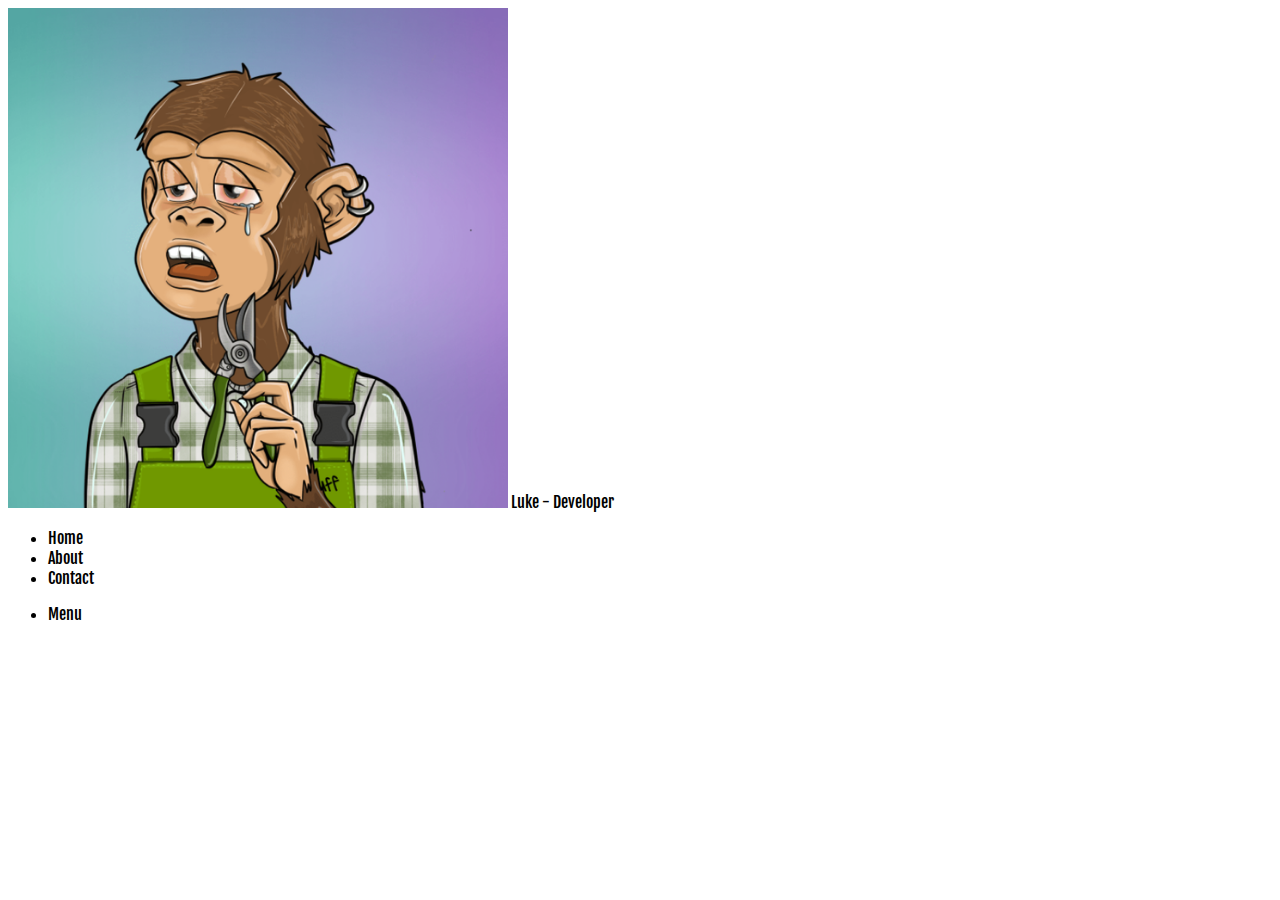
<file: index.html>
<!DOCTYPE html>
<html>
    <head>
        <!-- link to stylesheet-->
        <link href="style.css" rel="stylesheet">
        <!-- connection to google font-->
        <link rel="preconnect" href="https://fonts.googleapis.com">
        <link rel="preconnect" href="https://fonts.gstatic.com" crossorigin>
        <link href="https://fonts.googleapis.com/css2?family=Fjalla+One&display=swap" rel="stylesheet">
    </head>
    
    <body>
        <header>
            <nav class="container">
                <div>
                    <img src="images/avatar.png">
                    <span>Luke - Developer</span>
                </div>
                <div class="menu">
                    <ul>
                        <li>Home</li>
                        <li>About</li>
                        <li>Contact</li>
                    </ul>
                    <ul class="truncated-menu">
                        <li>Menu</li>
                    </ul>
                </div>
            </nav>
            <main class="banner"></main>
        </header>
        <section class="about">
            <div class=""></div>
        </section>
    </body>
</html>
</file>
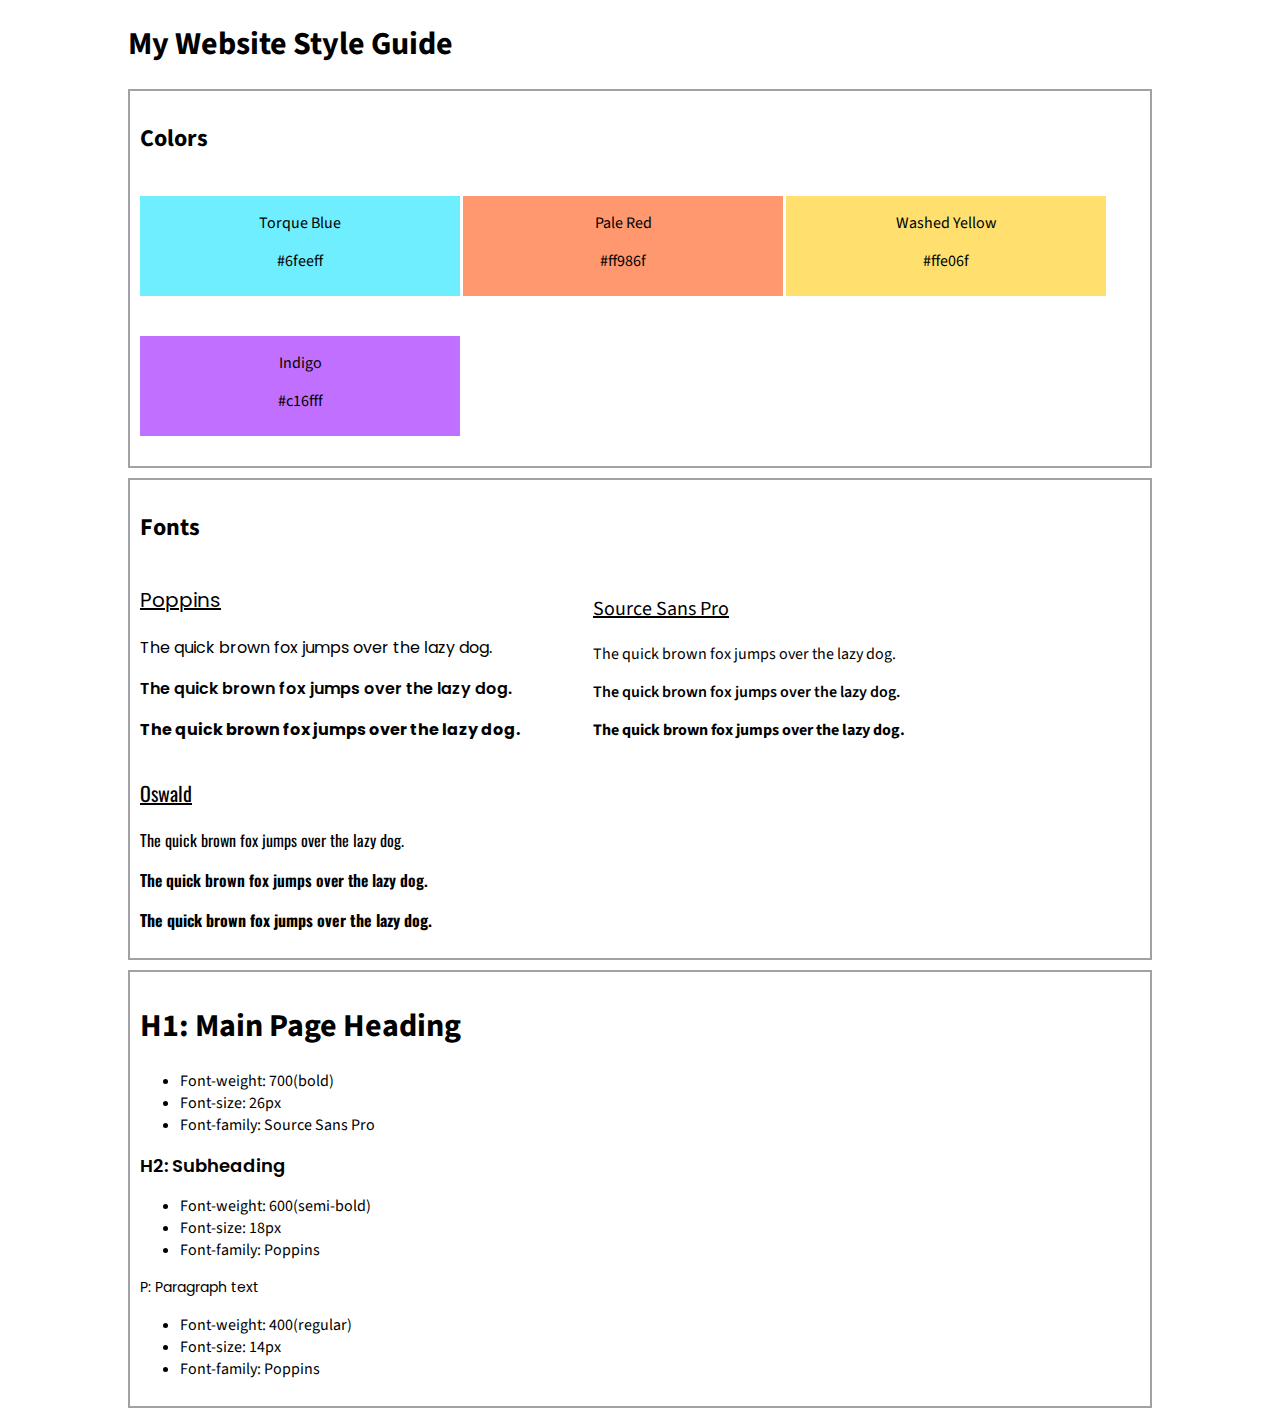
<file: Projects/WebsiteBuilder/starting/index.html>
<!DOCTYPE html>
<html>
    <head>
        <!-- TITLE -->
        <title>Website Style Guide</title>
        <!-- LINK TO STYLESHEET-->
        <link href="styles.css" rel="stylesheet">
        <!-- GOOGLE FONTS LINKS -->
        <link rel="preconnect" href="https://fonts.googleapis.com">
        <link rel="preconnect" href="https://fonts.gstatic.com" crossorigin>
        <link href="https://fonts.googleapis.com/css2?family=Oswald:wght@400;600;700&family=Poppins:wght@400;600;700&family=Source+Sans+Pro:wght@400;600;700&display=swap" rel="stylesheet">
    </head>
    <body>
        <!-- HEAD TITLE-->
        <h1>My Website Style Guide</h1>
        <!-- COLOR CONTAINER -->
        <div class="container">
            <h2>Colors</h2>
            <div class="color-container">

                <div class="color-panel torq-blue">
                    <p class="color-label">Torque Blue</p>
                    <p class="color-hex">#6feeff</p>
                </div>

                <div class="color-panel pale-red">
                    <p class="color-label">Pale Red</p>
                    <p class="color-hex">#ff986f</p>
                </div>

                <div class="color-panel washed-yellow">
                    <p class="color-label">Washed Yellow</p>
                    <p class="color-hex">#ffe06f</p>
                </div>

                <div class="color-panel indigo">
                    <p class="color-label">Indigo</p>
                    <p class="color-hex">#c16fff</p>
                </div>

            </div>
        </div>
        <!-- FONT CONTAINER -->
        <div class="container">
            <h2>Fonts</h2>
            <div class="font-container">
                <div class="font-panel">
                    <p class="font-label poppins">Poppins</p>
                    <p class="regular poppins">The quick brown fox jumps over the lazy dog.</p>
                    <p class="semi-bold poppins">The quick brown fox jumps over the lazy dog.</p>
                    <p class="bold poppins">The quick brown fox jumps over the lazy dog.</p>
                </div>

                <div class="font-panel">
                    <p class="font-label source-sans-pro">Source Sans Pro</p>
                    <p class="regular source-sans-pro">The quick brown fox jumps over the lazy dog.</p>
                    <p class="semi-bold source-sans-pro">The quick brown fox jumps over the lazy dog.</p>
                    <p class="bold source-sans-pro">The quick brown fox jumps over the lazy dog.</p>
                </div>

                <div class="font-panel">
                    <p class="font-label oswald">Oswald</p>
                    <p class="regular oswald">The quick brown fox jumps over the lazy dog.</p>
                    <p class="semi-bold oswald">The quick brown fox jumps over the lazy dog.</p>
                    <p class="bold oswald">The quick brown fox jumps over the lazy dog.</p>
                </div>
            </div>
        </div>
        <div class="container">
            <div class="text-container">
                <div class="text-panel">
                    <h1>H1: Main Page Heading</h1>
                    <ul>
                        <li>Font-weight: 700(bold)</li>
                        <li>Font-size: 26px</li>
                        <li>Font-family: Source Sans Pro</li>
                    </ul>
                </div>
                <div class="text-panel">
                    <h2>H2: Subheading</h2>
                    <ul>
                        <li>Font-weight: 600(semi-bold)</li>
                        <li>Font-size: 18px</li>
                        <li>Font-family: Poppins</li>
                    </ul>
                </div>
                <div class="text-panel">
                    <p>P: Paragraph text</p>
                    <ul>
                        <li>Font-weight: 400(regular)</li>
                        <li>Font-size: 14px</li>
                        <li>Font-family: Poppins</li>
                    </ul>
                </div>
            </div>

        </div>
    </body>
</html>
</file>
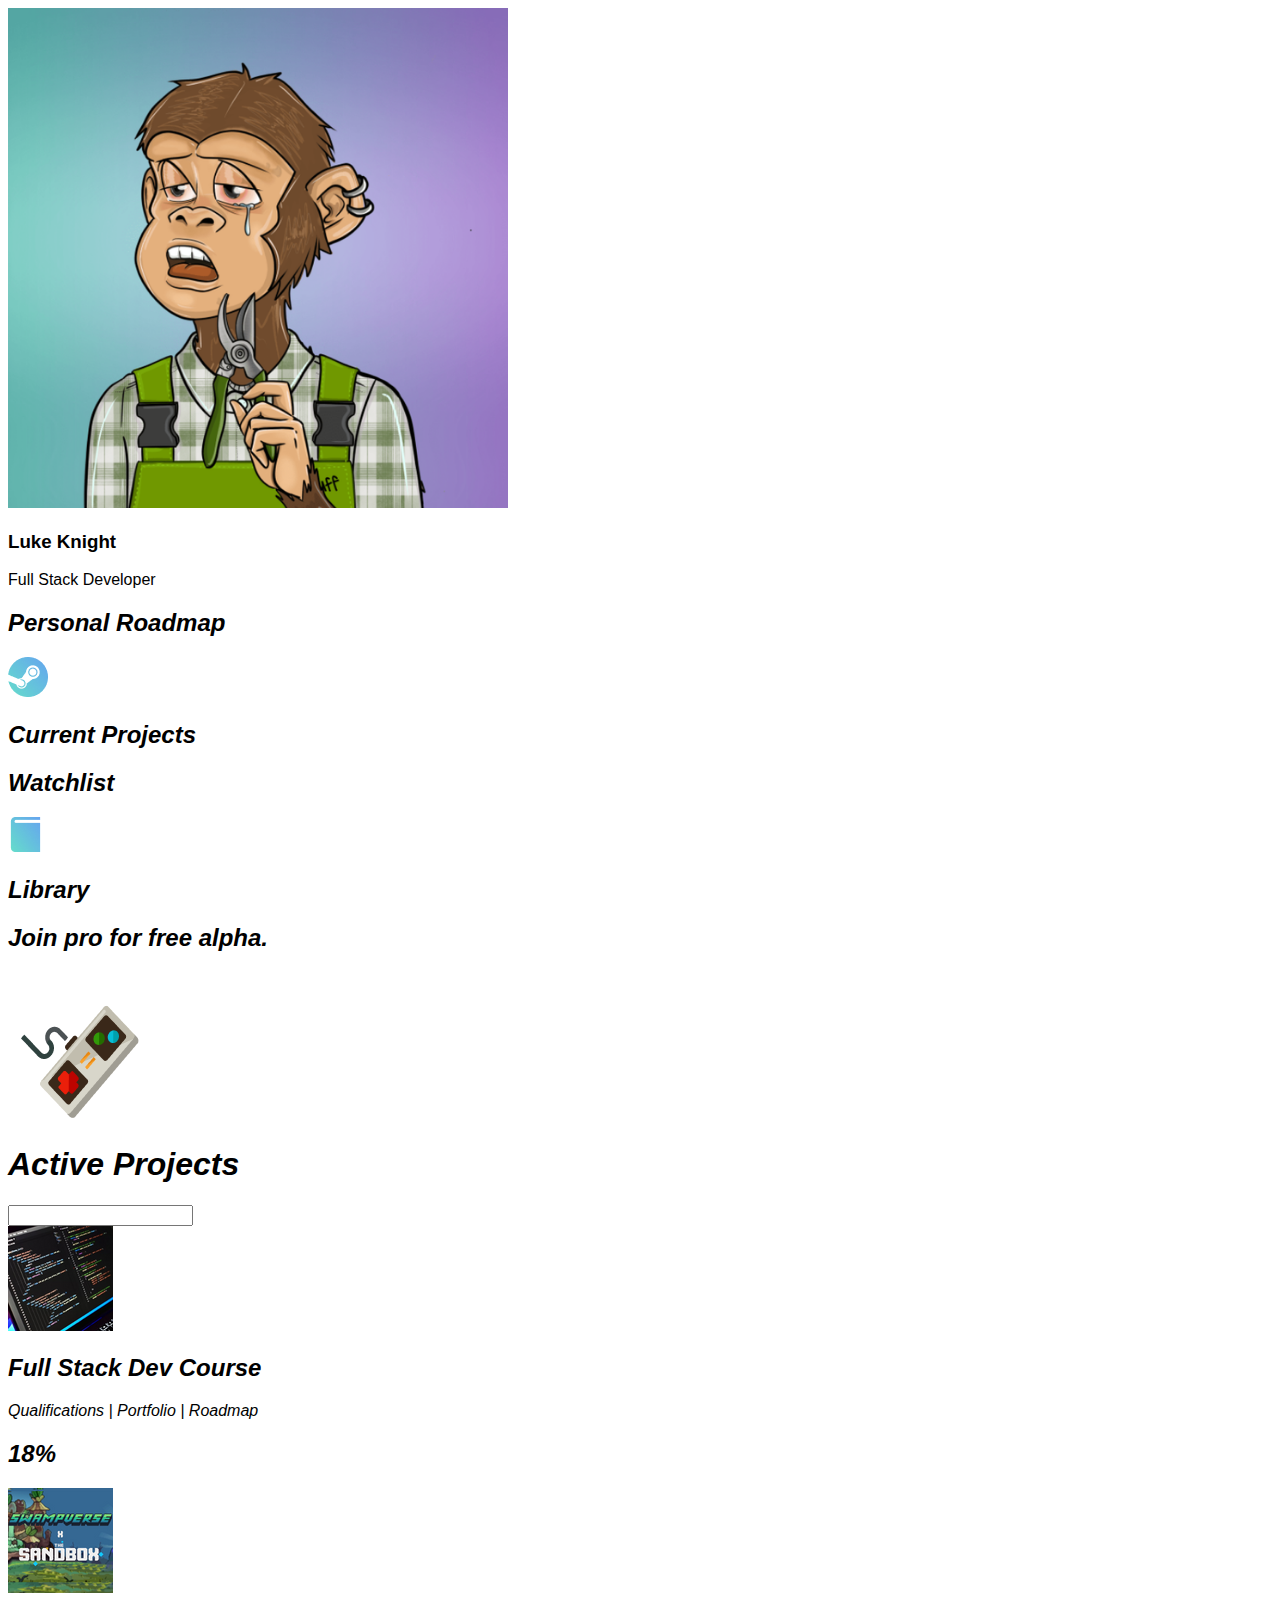
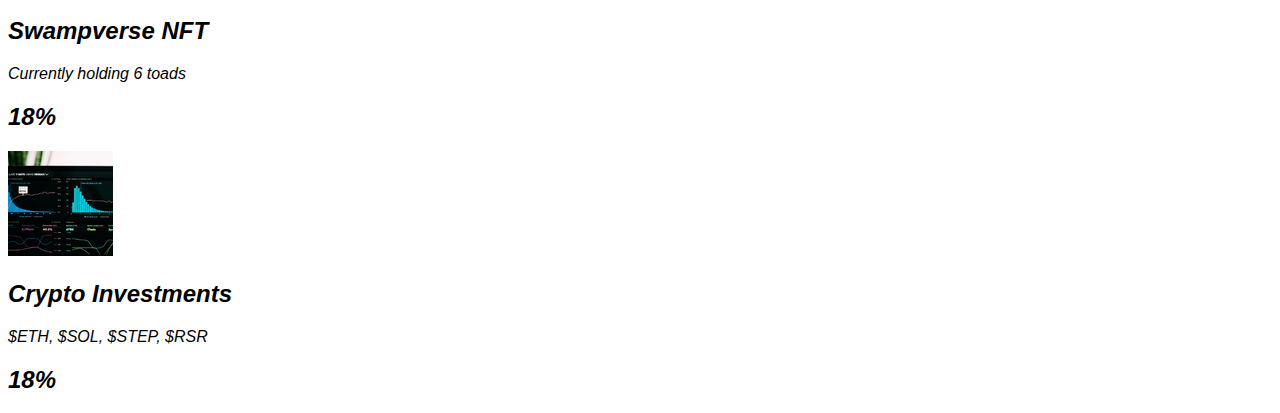
<file: glassPage.html>
<!DOCTYPE html>
<html lang="en">
    <head>
        <meta charset="UTF-8" />
        <meta name="viewport" content="width=device-width, intiial" />
        <title>Glass Landing Project</title>
        <link rel="preconnect" href="https://fonts.googleapis.com">
        <link rel="preconnect" href="https://fonts.gstatic.com" crossorigin>
        <link href="https://fonts.googleapis.com/css2?family=Poppins:wght@400;500;700&display=swap" rel="stylesheet">
        <link rel="stylesheet" href="./style.css" />
    </head>

    <body>
        <main>
            <section class="glass">
                <div class="dashboard">
                    <div class="user">
                        <img src="./images/avatar.png" alt="">
                        <h3>Luke Knight</h3>
                        <p>Full Stack Developer</p>
                    </div>
                    <div class="links">
                        <div class="link">
                            <i class="fa fa-address-card" id="new-1">
                            <h2>Personal Roadmap</h2>
                        </div>
                        <div class="link">
                            <img src="./images/steam.png" alt="">
                            <h2>Current Projects</h2>
                        </div>
                        <div class="link">
                            <i class="fa fa-area-chart" id="new-1">
                            <h2>Watchlist</h2>
                        </div>
                        <div class="link">
                            <img src="./images/library.png" alt="">
                            <h2>Library</h2>
                        </div>
                    </div>
                    <div class="pro">
                        <h2>Join pro for free alpha.</h2>
                        <img src="./images/controller.png" alt="">
                    </div>
                </div>
                <div class="projects">
                    <div class="status">
                        <h1>Active Projects</h1>
                        <input type="text">
                    </div>
                    <div class="cards">
                        <div class="card full-stack">
                            <img src="./images/full-stack.png" alt="">
                            <div class="card-info">
                                <h2>Full Stack Dev Course</h2>
                                <p>Qualifications | Portfolio | Roadmap</p>
                                <div class="progress"></div>
                            </div>
                            <h2 class="percentage">18%</h2>
                        </div>
                        <div class="card swampverse">
                            <img src="./images/swampverse.png" alt="">
                            <div class="card-info">
                                <h2>Swampverse NFT</h2>
                                <p>Currently holding 6 toads</p>
                                <div class="progress"></div>
                            </div>
                            <h2 class="percentage">18%</h2>
                        </div>
                        <div class="card crypto">
                            <img src="./images/crypto.png" alt="">
                            <div class="card-info">
                                <h2>Crypto Investments</h2>
                                <p>$ETH, $SOL, $STEP, $RSR</p>
                                <div class="progress"></div>
                            </div>
                            <h2 class="percentage">18%</h2>
                        </div>
                    </div>
                </div>
            </section>
        </main>
        <div class="circle1"></div>
        <div class="circle2"></div>
    </body>
</html>
</file>
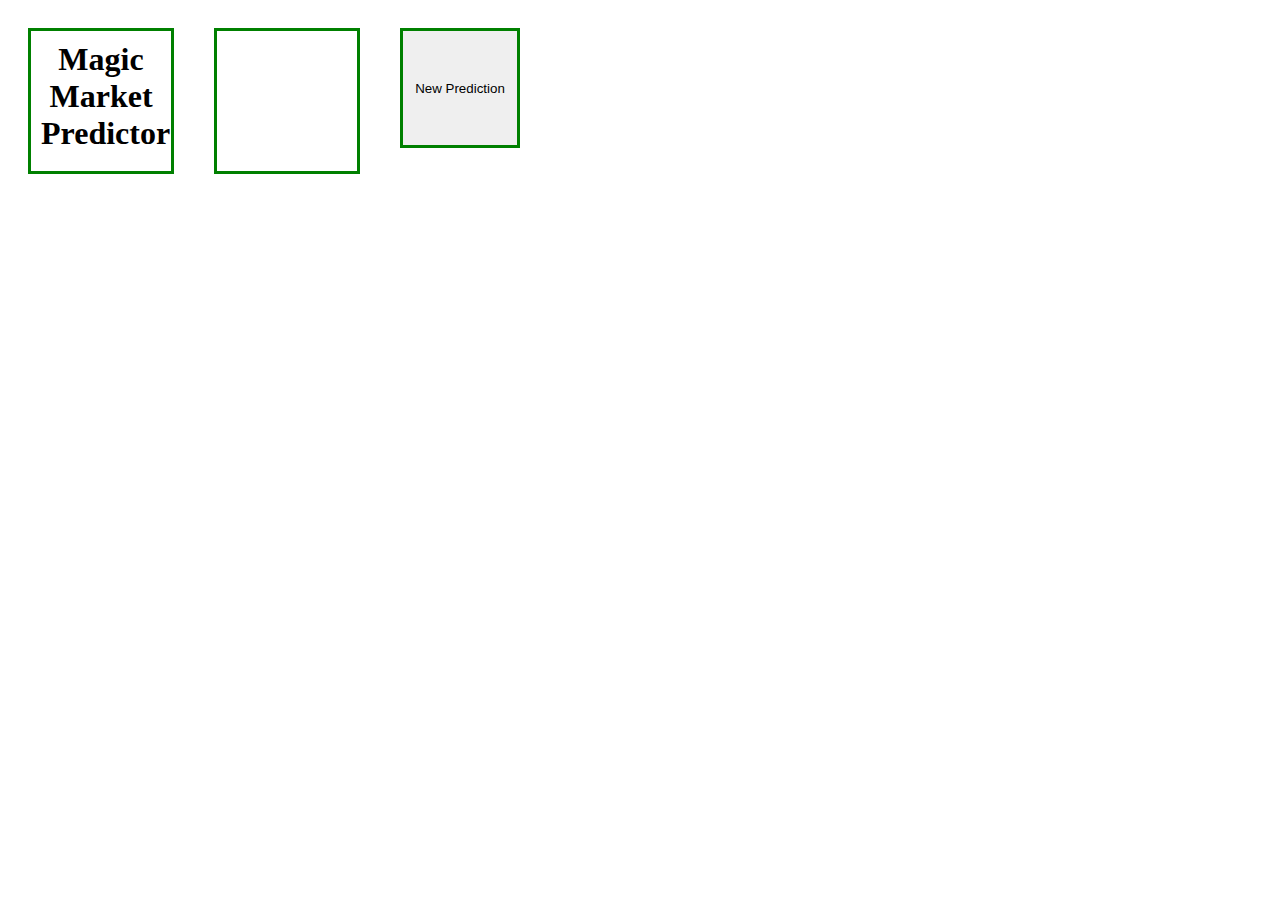
<file: mixedMessage.html>
<!DOCTYPE html>
<html>
    <head>
        <title>Mixed Messages Project</title>
        <link rel="stylesheet" href="messageStyle.css">
    </head>

    <body>
 
        <h1 class="title-body center">Magic Market Predictor</h1>
                
        <div id="messageDisplay" class="center">
            <!--Message Will Appear Here-->
        </div>
                
        <button onclick="newMessage()" class="new-message-button center">New Prediction</button>
                
        <script src="messageScript.js"></script>

    </body>

</html>
</file>
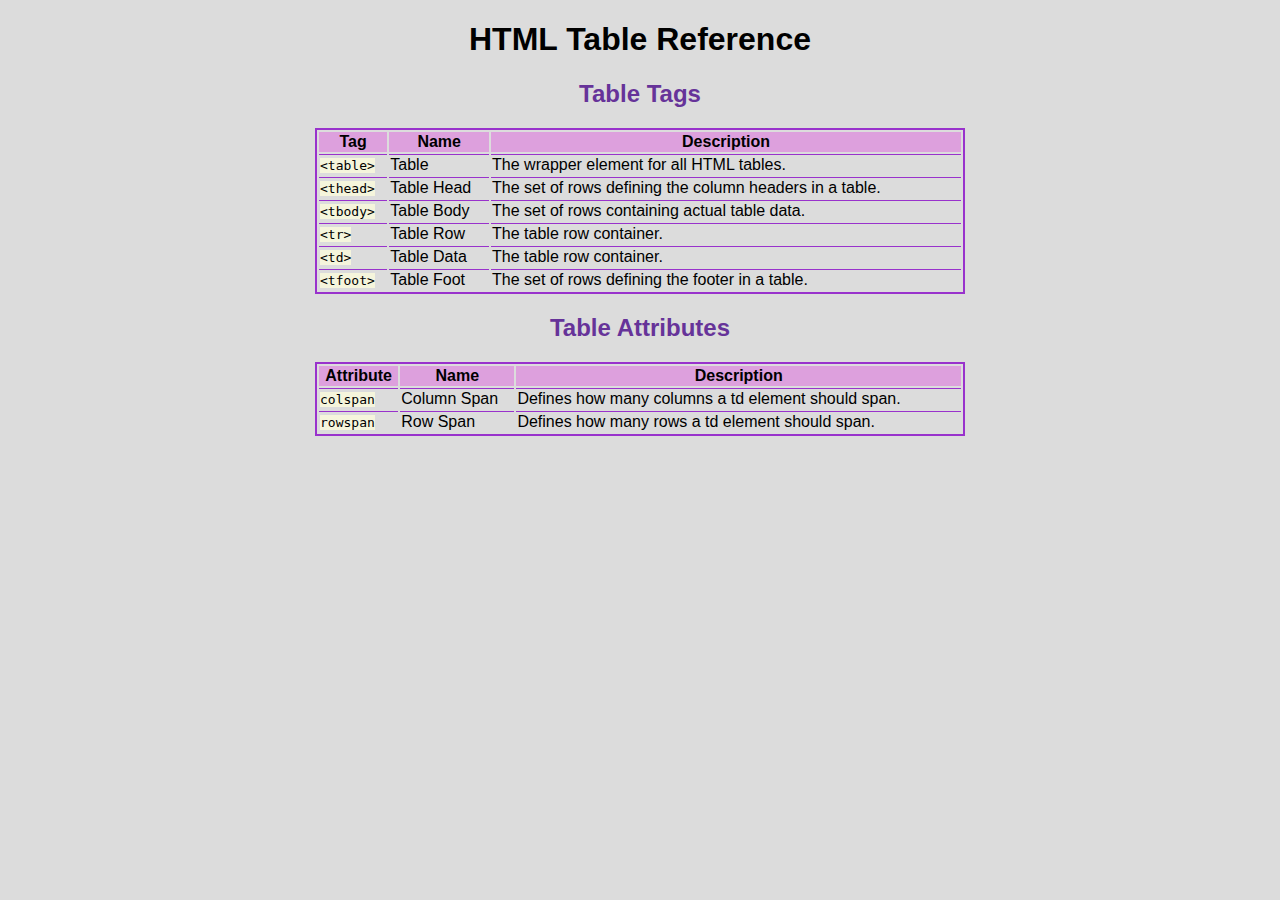
<file: cssCheatsheet/CSSCheatsheet.html>
<!DOCTYPE html>
<html>

  <head>
    <!-- link to stylesheet-->
    <link rel="stylesheet" href="./cheatsheetStyle.css" type="text/css">

  </head>

  <body>
    <!-- Page Title-->
    <h1>HTML Table Reference</h1>
    <h2>Table Tags</h2>
    <!-- Table One - Tags, Name, Description-->
    <table>
      <thead>
        <th>Tag</th>
        <th>Name</th>
        <th>Description</th>
      </thead>
      <tbody>
        <tr>
          <td><span class="code">&lt;table&gt;</span></td>
          <td>Table</td>
          <td>The wrapper element for all HTML tables.</td>
        </tr>
        <tr>
          <td><span class="code">&lt;thead&gt;</span></td>
          <td>Table Head</td>
          <td>The set of rows defining the column headers in a table.</td>
        </tr>
        <tr>
          <td><span class="code">&lt;tbody&gt;</span></td>
          <td>Table Body</td>
          <td>The set of rows containing actual table data.</td>
        </tr>
        <tr>
          <td><span class="code">&lt;tr&gt;</span></td>
          <td>Table Row</td>
          <td>The table row container.</td>
        </tr>
        <tr>
          <td><span class="code">&lt;td&gt;</span></td>
          <td>Table Data</td>
          <td>The table row container.</td>
        </tr>
        <tr>
          <td><span class="code">&lt;tfoot&gt;</span></td>
          <td>Table Foot</td>
          <td>The set of rows defining the footer in a table.</td>
        </tr>
      </tbody>
    </table>
    <!-- Table 2 Title-->
    <h2>Table Attributes</h2>
    <!-- Table 2 - Attribute, Name, Description-->
    <table>
      <thead>
        <th>Attribute</th>
        <th>Name</th>
        <th>Description</th>
      </thead>
      <tbody>
        <tr>
            <td><span class="code">colspan</span></td> 
            <td>Column Span</td>
            <td>Defines how many columns a td element should span.</td>
          </tr>
        <tr>
          <td><span class="code">rowspan</span></td>
          <td>Row Span</td>
          <td>Defines how many rows a td element should span.</td>
        </tr>
      </tbody>
    </table>
  </body>
</html>
</file>
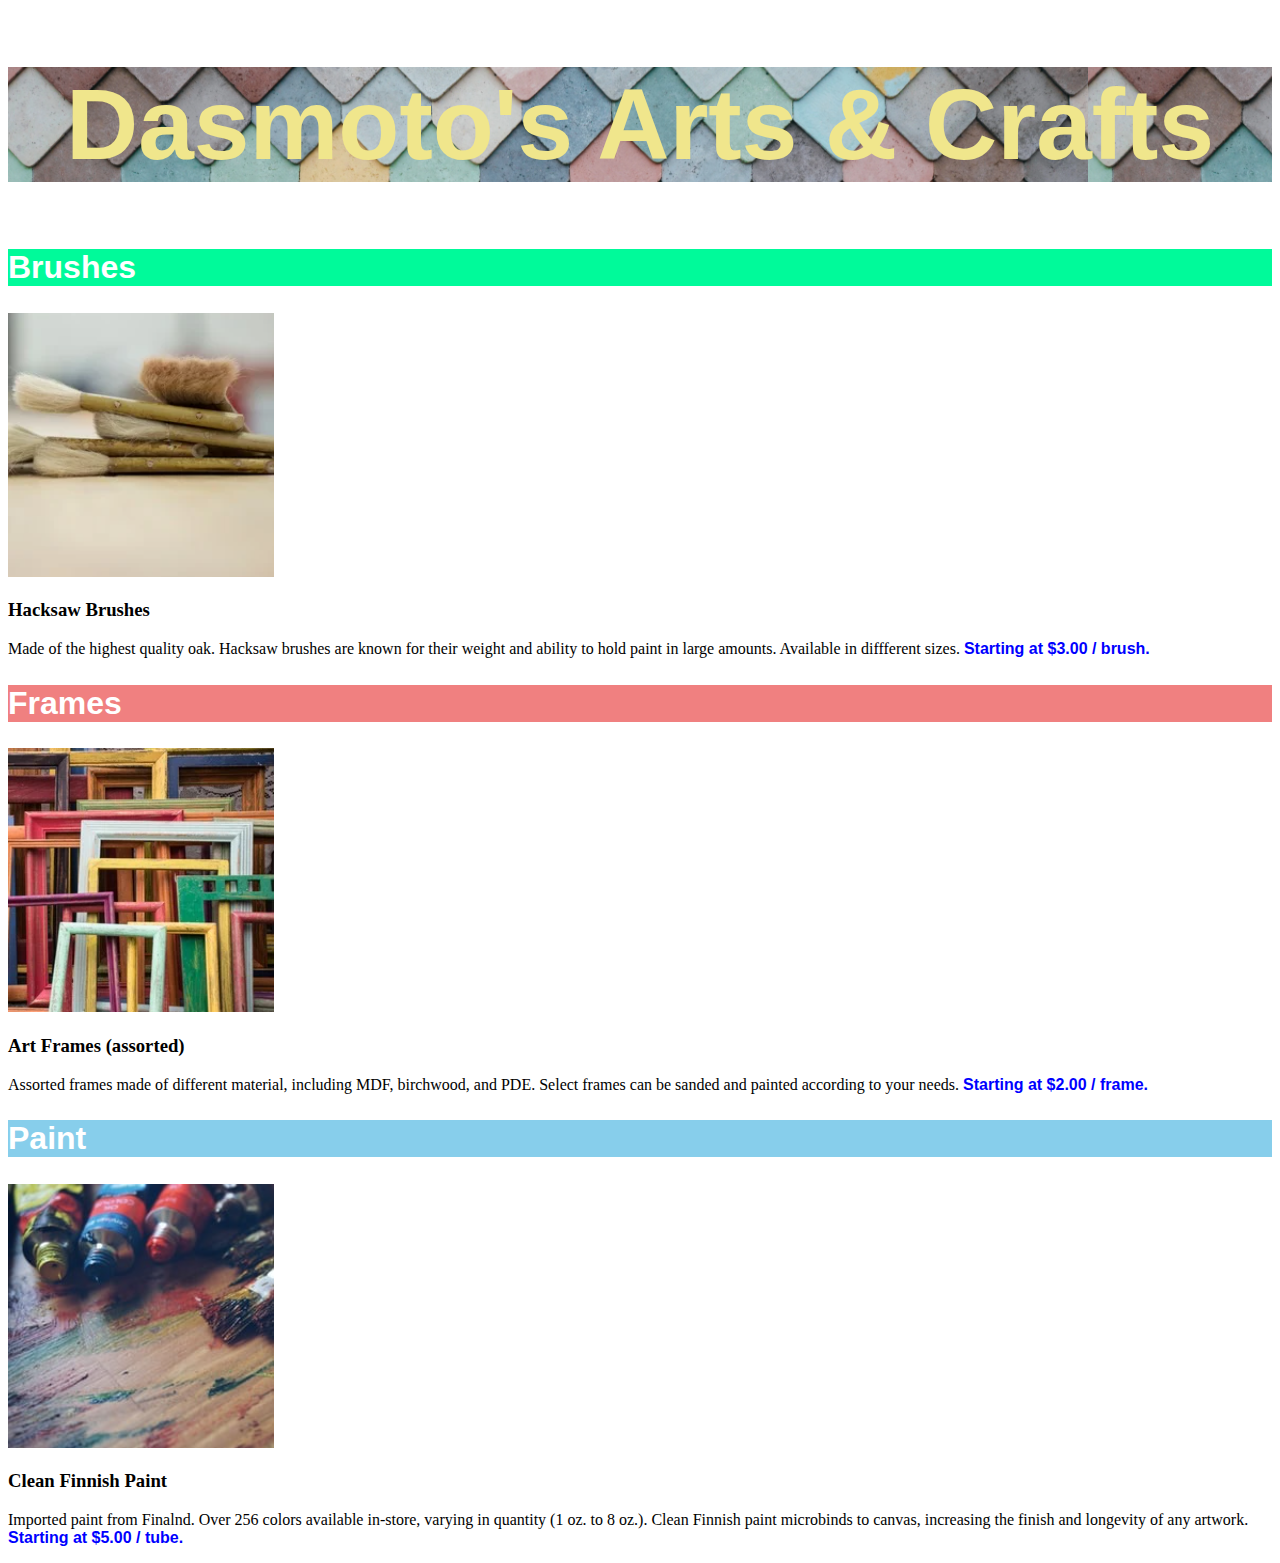
<file: DasmotoProject/DasmotoProject.html>
<!DOCTYPE html>

<html>
    <head>
        <title>Dasmoto's Arts & Crafts</title>
        <link rel="stylesheet" href="styleDasmoto.css" />
    </head>

    <body>
        <h1>Dasmoto's Arts & Crafts</h1>
        <section class="brush">
            <h2 id="brush-head">Brushes</h2>

            <div class="brush-img">
                <img src="/DasmotoProject/images/hacksaw.png" />
            </div>

            <h3>Hacksaw Brushes</h3>

            <p>Made of the highest quality oak. Hacksaw brushes are known for their weight and ability to hold paint in large amounts. Available in diffferent sizes. <span id="brush-text">Starting at $3.00 / brush.</span></p>
        </section>
        <section class="frame">
            <h2 id="frame-head">Frames</h2>
    
            <div class="frame-img">
                <img src="/DasmotoProject/images/frames.png" />
            </div>
    
            <h3>Art Frames (assorted)</h3>
    
            <p>Assorted frames made of different material, including MDF, birchwood, and PDE. Select frames can be sanded and painted according to your needs. <span id="frame-text">Starting at $2.00 / frame.</span></p>
        </section>
        <section class="paint">
            <h2 id="paint-head">Paint</h2>
    
            <div class="paint-img">
                <img src="/DasmotoProject/images/finnish.png" />
            </div>
    
            <h3>Clean Finnish Paint</h3>
    
            <p>Imported paint from Finalnd. Over 256 colors available in-store, varying in quantity (1 oz. to 8 oz.). Clean Finnish paint microbinds to canvas, increasing the finish and longevity of any artwork. <span id="paint-text">Starting at $5.00 / tube.</span></p>
        </section>
    </body>
</html>
</file>
<file: style.css>
/* Universal Styles */

html {
    background-color: white;
}

* {
    font-family: 'Fjalla One', sans-serif;
}

/* Header */

header {

}

main.banner {

}

/* Nav */

nav {

}

/* Section */

/* Footer */
</file>
<file: Projects/WebsiteBuilder/starting/styles.css>
body {
    font-family: 'Source Sans Pro', sans-serif;
    margin: 0 10%;
  }
  
  .container {
    border: 2px solid #a2a2a6;
    padding: 10px;
    margin: 10px auto;
  }

/* COLOR SECTION */
.color-container {
    width: 100%;
}
      
.color-panel {
    display: inline-block;
    width: 32%;
    text-align: center;
    margin: 20px auto;
    min-height: 100px;
    }
      
.torq-blue {
    background-color: #6feeff;
    color: black;
}

.pale-red {
    background-color: #ff986f;
    color: black;
}

.washed-yellow {
    background-color: #ffe06f;
    color: black;
}

.indigo {
    background-color: #c16fff;
    color: black;
}

/*FONT SECTION*/

.font-panel {
    width: 45%;
    display: inline-block;
}
  
.font-label {
    font-size: 20px;
    text-decoration: underline;
}
  
.regular {
    font-style: normal;
}
  
.semi-bold {
    font-weight: 600;
}
  
.bold {
    font-weight: 700;
}

.poppins {
    font-family: 'Poppins', sans-serif;
}

.source-sans-pro {
    font-family: 'Source Sans Pro', sans-serif;
}

.oswald {
    font-family: 'Oswald', sans-serif;
}

/* TEXT SECTION */

.text-panel h1 {
    font-weight: 700;
    font-size: 32px;
    font-family: 'Source Sans Pro', sans-serif;
  }
  
  .text-panel h2 {
    font-weight: 600;
    font-size: 18px;
    font-family: 'Poppins', sans-serif;
  }
  
  .text-panel p {
    font-weight: 400;
    font-size: 14px;
    font-family: 'Poppins', sans-serif;
  }
</file>
<file: messageStyle.css>
.center {
    /*margin: auto;
    width: auto;*/
    border: 3px solid green;
    padding: 10px;
    text-align: center;
    width: 120px;
    height: 120px;
    margin: 20px;
    position: relative;
    float: left
  }

  #messageDisplay {
      
  }
</file>
<file: cssCheatsheet/cheatsheetStyle.css>
body {
    font-family: Arial, sans-serif;
    background-color: gainsboro;
  }
  
  h1 {
    text-align: center;
  }
  
  h2 {
    color: rebeccapurple;
    text-align: center;
  }
  
  table {
    border: 2px solid darkorchid;
    width: 650px;
    margin: 0 auto;
  }
  
  thead {
    background-color: plum;
  }
  
  td {
    border-top: 1px solid darkorchid;
  }
  
  .code {
    font-family: monospace;
    background-color: beige;
  }
</file>
<file: DasmotoProject/styleDasmoto.css>
h1 {
    font-family: Helvetica;
    font-size: 100px;
    font-weight: bold;
    color: khaki;
    text-align: center;
    background-image: url(/DasmotoProject/images/pattern.png);
    display: flex;
    align-items: center;
    justify-content: center;
}

h2 {
    font-family: Helvetica;
    font-size: 32px;
    font-weight: bold;
    color: white;
}

#brush-head {
    background-color: mediumspringgreen;
}

#frame-head {
    background-color: lightcoral;
}

#paint-head {
    background-color: skyblue;
}

#brush-text, #frame-text, #paint-text {
    font-family: Helvetica;
    font-weight: bold;
    color: blue;
}
</file>
